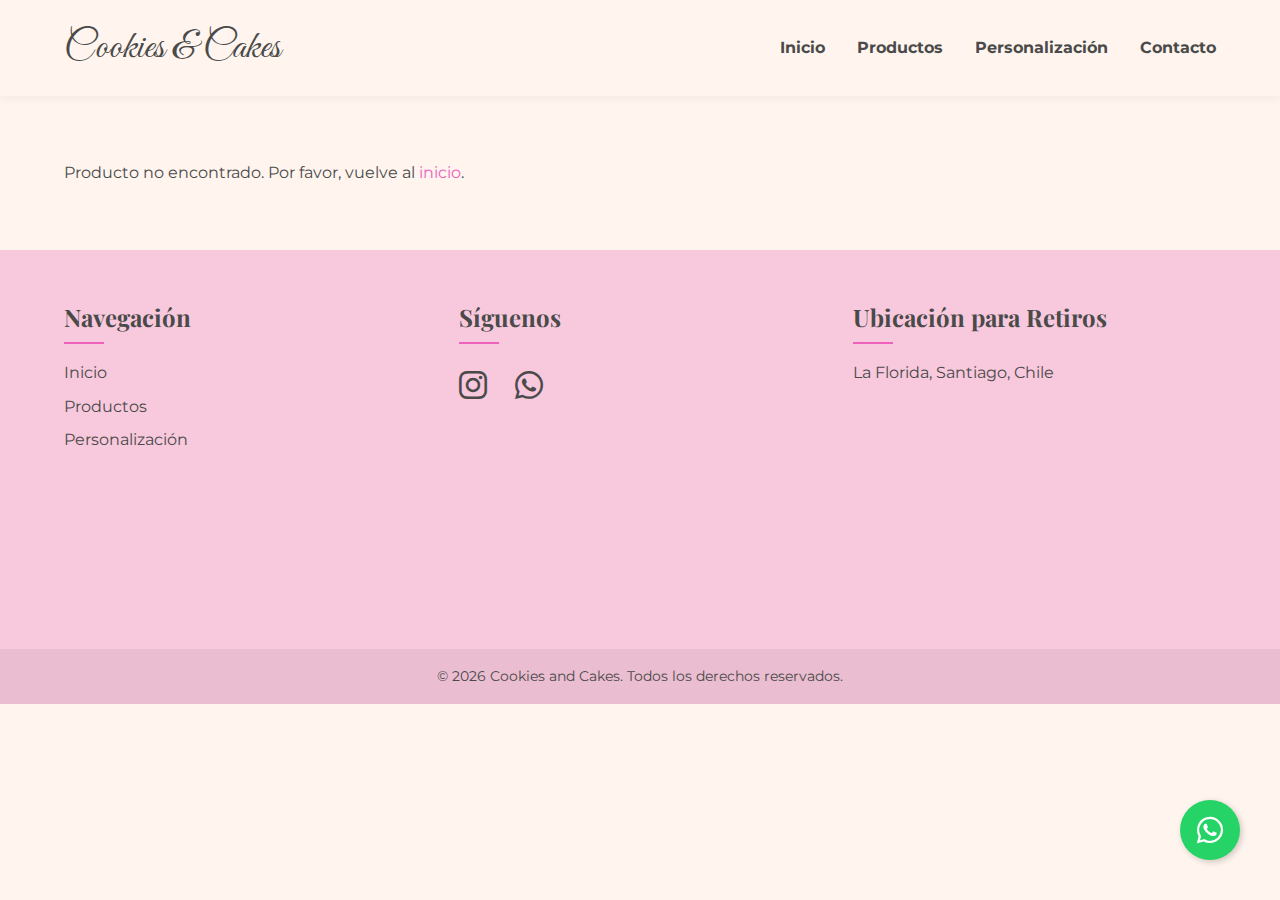
<file: detalles.html>
<!DOCTYPE html>
<html lang="es">
<head>
    <meta charset="UTF-8">
    <meta name="viewport" content="width=device-width, initial-scale=1.0">
    <!-- El título será establecido por JavaScript -->
    <title>Detalles del Producto - Cookies and Cakes</title>
    <!-- Google Fonts -->
    <link rel="preconnect" href="https://fonts.googleapis.com">
    <link rel="preconnect" href="https://fonts.gstatic.com" crossorigin>
    <link href="https://fonts.googleapis.com/css2?family=Playfair+Display:wght@700&family=Montserrat:wght@400;700&family=Great+Vibes&display=swap" rel="stylesheet">
    <!-- Font Awesome for Icons -->
    <link rel="stylesheet" href="https://cdnjs.cloudflare.com/ajax/libs/font-awesome/6.5.1/css/all.min.css">
    <!-- Stylesheet -->
    <link rel="stylesheet" href="style.css">
</head>
<body>

    <!-- Header Section -->
    <header class="main-header">
        <div class="header-container">
            <a href="index.html" class="logo">Cookies &amp; Cakes</a>
            <nav class="main-nav">
                <button class="hamburger-menu" id="hamburger-menu" aria-label="Toggle menu">
                    <i class="fas fa-bars"></i>
                </button>
                <ul id="nav-links">
                    <li><a href="index.html">Inicio</a></li>
                    <li><a href="index.html#productos">Productos</a></li>
                    <li><a href="personalization.html">Personalización</a></li>
                    <li><a href="#contacto">Contacto</a></li>
                </ul>
            </nav>
        </div>
    </header>

    <!-- Product Detail Section -->
    <main id="product-detail-container" class="container product-detail-page">
        <!-- El contenido del producto se cargará aquí desde JavaScript -->
        <p>Cargando detalles del producto...</p>
    </main>

    <!-- Footer Section -->
    <footer id="contacto" class="main-footer-section">
        <div class="footer-container">
            <div class="footer-column">
                <h4>Navegación</h4>
                <ul>
                    <li><a href="index.html">Inicio</a></li>
                    <li><a href="index.html#productos">Productos</a></li>
                    <li><a href="personalization.html">Personalización</a></li>
                </ul>
            </div>
            <div class="footer-column">
                <h4>Síguenos</h4>
                <div class="social-media">
                    <a href="https://www.instagram.com/c_y_c_cookies_and_cakes/" target="_blank" aria-label="Instagram"><i class="fab fa-instagram"></i></a>
                    <a href="https://wa.me/56961961556" target="_blank" aria-label="WhatsApp"><i class="fab fa-whatsapp"></i></a>
                </div>
            </div>
            <div class="footer-column map-container">
                <h4>Ubicación para Retiros</h4>
                <p>La Florida, Santiago, Chile</p>
                <iframe src="https://www.google.com/maps/embed?pb=!1m18!1m12!1m3!1d53225.9772345856!2d-70.61834383125!3d-33.513599999999995!2m3!1f0!2f0!3f0!3m2!1i1024!2i768!4f13.1!3m3!1m2!1s0x9662d007a34965c7%3A0x889856d3b37996a0!2sLa%20Florida%2C%20Regi%C3%B3n%20Metropolitana!5e0!3m2!1ses-419!2scl!4v1718155099513!5m2!1ses-419!2scl" width="100%" height="200" style="border:0;" allowfullscreen="" loading="lazy" referrerpolicy="no-referrer-when-downgrade"></iframe>
            </div>
        </div>
        <div class="copyright">
            <p>&copy; <span id="currentYear"></span> Cookies and Cakes. Todos los derechos reservados.</p>
        </div>
    </footer>

    <!-- WhatsApp Float Button -->
    <a href="https://wa.me/56961961556?text=Hola%20Cookies%20and%20Cakes!%20Tengo%20una%20consulta." class="whatsapp-float" target="_blank" aria-label="Chatea con nosotros en WhatsApp">
        <i class="fab fa-whatsapp"></i>
    </a>
    
    <!-- JavaScript -->
    <script src="script.js"></script>
</body>
</html>
</file>
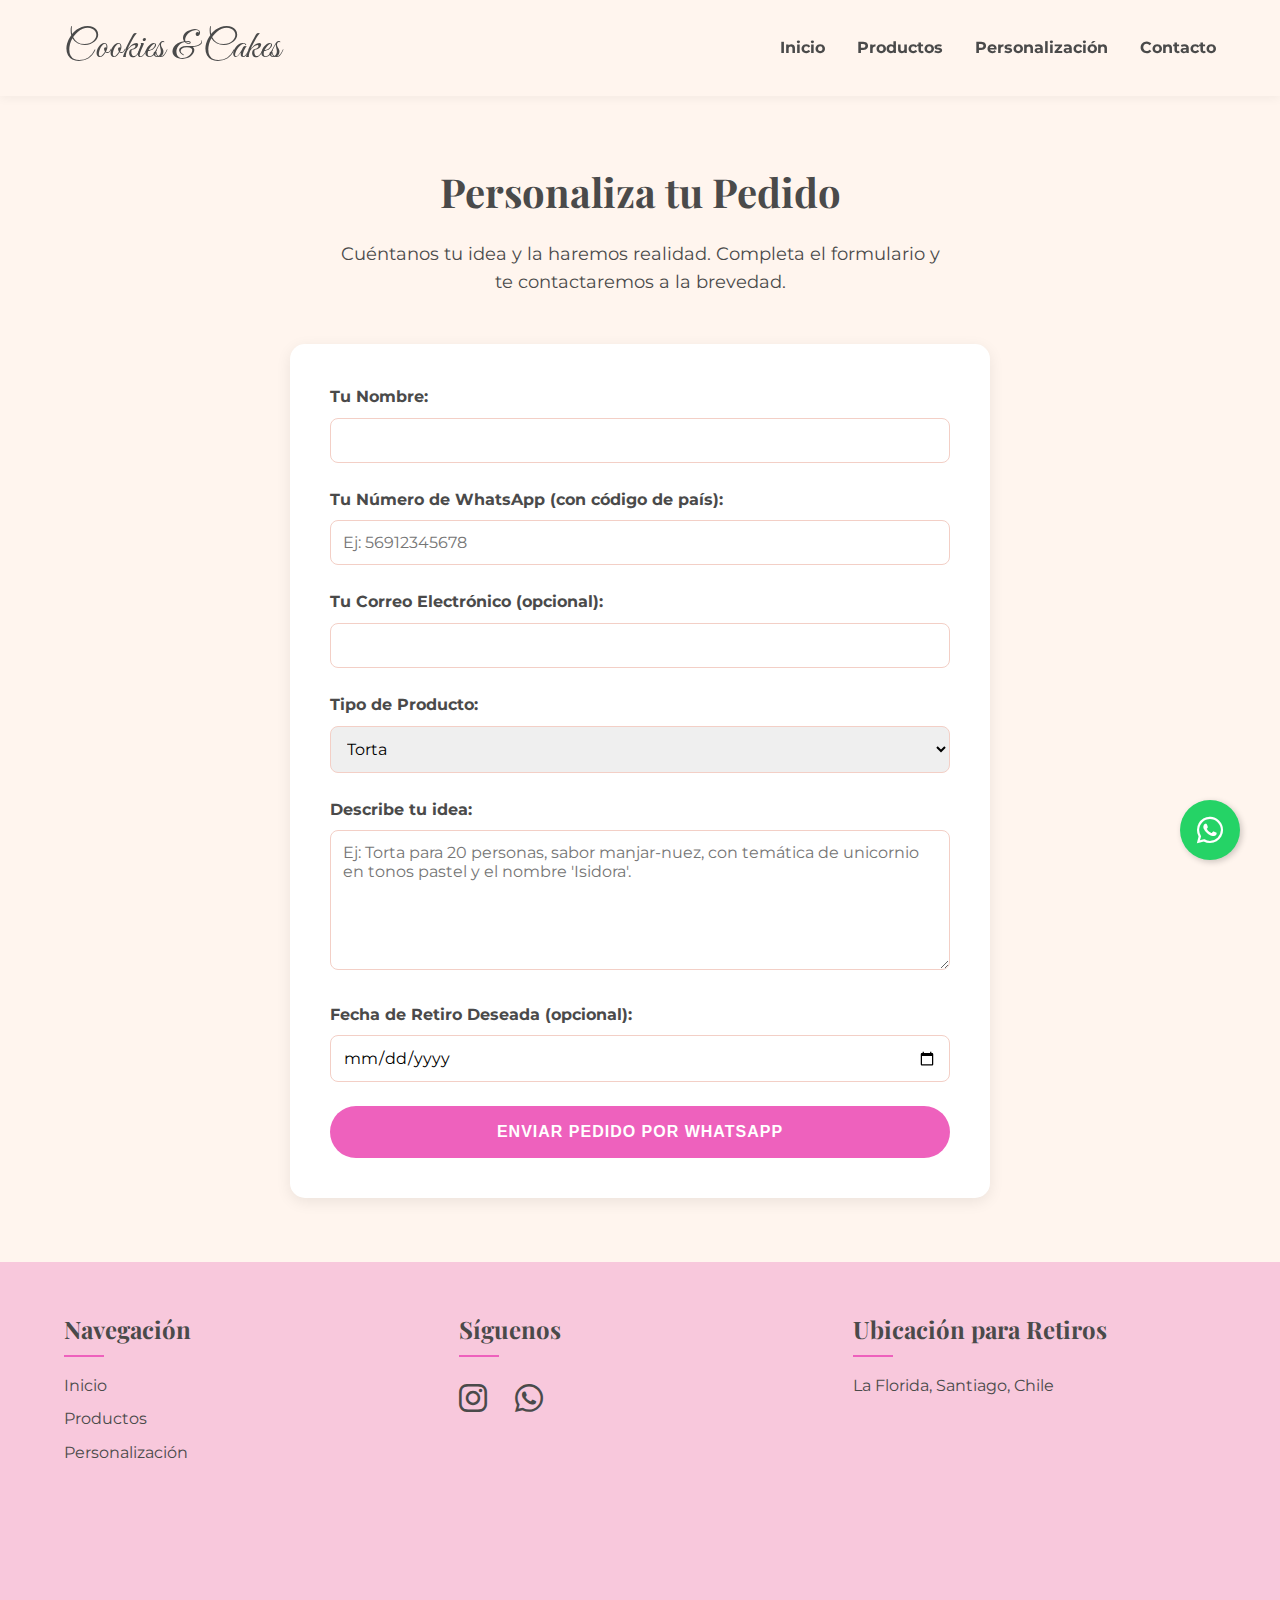
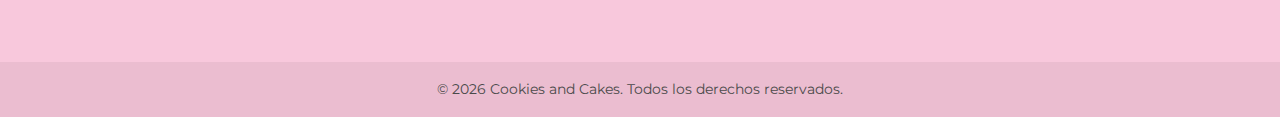
<file: Personalization.html>
<!DOCTYPE html>
<html lang="es">
<head>
    <meta charset="UTF-8">
    <meta name="viewport" content="width=device-width, initial-scale=1.0">
    <title>Personaliza tu Pedido - Cookies and Cakes</title>
    <!-- Google Fonts -->
    <link rel="preconnect" href="https://fonts.googleapis.com">
    <link rel="preconnect" href="https://fonts.gstatic.com" crossorigin>
    <link href="https://fonts.googleapis.com/css2?family=Playfair+Display:wght@700&family=Montserrat:wght@400;700&family=Great+Vibes&display=swap" rel="stylesheet">
    <!-- Font Awesome for Icons -->
    <link rel="stylesheet" href="https://cdnjs.cloudflare.com/ajax/libs/font-awesome/6.5.1/css/all.min.css">
    <!-- Stylesheet -->
    <link rel="stylesheet" href="style.css">
</head>
<body>

    <!-- Header Section -->
    <header class="main-header">
        <div class="header-container">
            <a href="index.html" class="logo">Cookies &amp; Cakes</a>
            <nav class="main-nav">
                <button class="hamburger-menu" id="hamburger-menu" aria-label="Toggle menu">
                    <i class="fas fa-bars"></i>
                </button>
                <ul id="nav-links">
                    <li><a href="index.html">Inicio</a></li>
                    <li><a href="index.html#productos">Productos</a></li>
                    <li><a href="personalization.html">Personalización</a></li>
                    <li><a href="#contacto">Contacto</a></li>
                </ul>
            </nav>
        </div>
    </header>

    <!-- Customization Form Section -->
    <main class="container">
        <h2 class="section-title">Personaliza tu Pedido</h2>
        <p class="section-subtitle">Cuéntanos tu idea y la haremos realidad. Completa el formulario y te contactaremos a la brevedad.</p>
        
        <form id="customOrderForm" class="custom-form">
            <div class="form-group">
                <label for="name">Tu Nombre:</label>
                <input type="text" id="name" name="name" required>
            </div>
            <div class="form-group">
                <label for="whatsappPhone">Tu Número de WhatsApp (con código de país):</label>
                <input type="tel" id="whatsappPhone" name="whatsappPhone" required placeholder="Ej: 56912345678">
            </div>
            <div class="form-group">
                <label for="email">Tu Correo Electrónico (opcional):</label>
                <input type="email" id="email" name="email">
            </div>
            <div class="form-group">
                <label for="productType">Tipo de Producto:</label>
                <select id="productType" name="productType">
                    <option value="Torta">Torta</option>
                    <option value="Galletas">Galletas</option>
                    <option value="Cupcakes">Cupcakes</option>
                    <option value="Otro">Otro (especificar abajo)</option>
                </select>
            </div>
            <div class="form-group">
                <label for="customDetails">Describe tu idea:</label>
                <textarea id="customDetails" name="customDetails" rows="6" required placeholder="Ej: Torta para 20 personas, sabor manjar-nuez, con temática de unicornio en tonos pastel y el nombre 'Isidora'."></textarea>
            </div>
            <div class="form-group">
                <label for="pickupDate">Fecha de Retiro Deseada (opcional):</label>
                <input type="date" id="pickupDate" name="pickupDate">
            </div>
            <button type="button" class="btn btn-primary" onclick="sendOrderToWhatsApp()">Enviar Pedido por WhatsApp</button>
        </form>
    </main>

    <!-- Footer Section -->
    <footer id="contacto" class="main-footer-section">
        <div class="footer-container">
            <div class="footer-column">
                <h4>Navegación</h4>
                <ul>
                    <li><a href="index.html">Inicio</a></li>
                    <li><a href="index.html#productos">Productos</a></li>
                    <li><a href="personalization.html">Personalización</a></li>
                </ul>
            </div>
            <div class="footer-column">
                <h4>Síguenos</h4>
                <div class="social-media">
                    <a href="https://www.instagram.com/c_y_c_cookies_and_cakes/" target="_blank" aria-label="Instagram"><i class="fab fa-instagram"></i></a>
                    <a href="https://wa.me/56912345678" target="_blank" aria-label="WhatsApp"><i class="fab fa-whatsapp"></i></a>
                </div>
            </div>
            <div class="footer-column map-container">
                 <h4>Ubicación para Retiros</h4>
                <p>La Florida, Santiago, Chile</p>
                <!-- Replace with your actual Google Maps embed code -->
                <iframe src="https://www.google.com/maps/embed?pb=!1m18!1m12!1m3!1d53225.9772345856!2d-70.61834383125!3d-33.513599999999995!2m3!1f0!2f0!3f0!3m2!1i1024!2i768!4f13.1!3m3!1m2!1s0x9662d007a34965c7%3A0x889856d3b37996a0!2sLa%20Florida%2C%20Regi%C3%B3n%20Metropolitana!5e0!3m2!1ses-419!2scl!4v1718155099513!5m2!1ses-419!2scl" width="100%" height="200" style="border:0;" allowfullscreen="" loading="lazy" referrerpolicy="no-referrer-when-downgrade"></iframe>
            </div>
        </div>
        <div class="copyright">
            <p>&copy; <span id="currentYear"></span> Cookies and Cakes. Todos los derechos reservados.</p>
        </div>
    </footer>

    <!-- WhatsApp Float Button -->
    <a href="https://wa.me/56912345678?text=Hola%20Cookies%20and%20Cakes!%20Tengo%20una%20consulta." class="whatsapp-float" target="_blank" aria-label="Chatea con nosotros en WhatsApp">
        <i class="fab fa-whatsapp"></i>
    </a>

    <!-- JavaScript -->
    <script src="script.js"></script>
</body>
</html>
</file>
<file: style.css>
/* --- Global Styles & Variables --- */
:root {
    --white-pastel: #FFF5EE; /* Seashell */
    --pink-pastel: #F8C8DC;
    --pink-accent: #EE61BD;
    --text-dark: #4A4A4A;
    --text-light: #FFFFFF;
    --border-light: #F3CFC6;
    --font-headings: 'Playfair Display', serif;
    --font-body: 'Montserrat', sans-serif;
    --font-logo: 'Great Vibes', cursive;
    --shadow: 0 4px 15px rgba(0, 0, 0, 0.08);
}

* {
    box-sizing: border-box;
    margin: 0;
    padding: 0;
}

body {
    font-family: var(--font-body);
    color: var(--text-dark);
    background-color: var(--white-pastel);
    line-height: 1.6;
}

.container {
    width: 90%;
    max-width: 1200px;
    margin: 0 auto;
    padding: 4rem 0;
}

img {
    max-width: 100%;
    display: block;
}

a {
    text-decoration: none;
    color: var(--pink-accent);
    transition: color 0.3s ease;
}

a:hover {
    color: var(--text-dark);
}

.section-title {
    font-family: var(--font-headings);
    font-size: 2.5rem;
    text-align: center;
    margin-bottom: 1rem;
    color: var(--text-dark);
}

.section-subtitle {
    text-align: center;
    font-size: 1.1rem;
    margin-bottom: 3rem;
    max-width: 600px;
    margin-left: auto;
    margin-right: auto;
}

.btn {
    display: inline-block;
    padding: 12px 28px;
    border-radius: 50px;
    font-weight: 700;
    text-transform: uppercase;
    letter-spacing: 1px;
    font-size: 0.8rem;
    transition: all 0.3s ease;
    border: 2px solid transparent;
}

.btn-primary {
    background-color: var(--pink-accent);
    color: var(--text-light);
}

.btn-primary:hover {
    background-color: var(--text-light);
    color: var(--pink-accent);
    border-color: var(--pink-accent);
    transform: translateY(-2px);
    box-shadow: var(--shadow);
}

.btn-secondary {
    background-color: transparent;
    color: var(--pink-accent);
    border-color: var(--pink-accent);
}

.btn-secondary:hover {
    background-color: var(--pink-accent);
    color: var(--text-light);
}

/* --- Header & Navigation --- */
.main-header {
    background-color: var(--white-pastel);
    padding: 1rem 0;
    position: sticky;
    top: 0;
    z-index: 1000;
    box-shadow: 0 2px 10px rgba(0, 0, 0, 0.05);
}

.header-container {
    width: 90%;
    max-width: 1200px;
    margin: 0 auto;
    display: flex;
    justify-content: space-between;
    align-items: center;
}

.logo {
    font-family: var(--font-logo);
    font-size: 2.5rem;
    color: var(--text-dark);
}

.main-nav ul {
    list-style: none;
    display: flex;
    gap: 2rem;
}

.main-nav a {
    color: var(--text-dark);
    font-weight: 700;
    padding-bottom: 5px;
    position: relative;
}

.main-nav a::after {
    content: '';
    position: absolute;
    bottom: 0;
    left: 0;
    width: 0;
    height: 2px;
    background-color: var(--pink-accent);
    transition: width 0.3s ease;
}

.main-nav a:hover::after {
    width: 100%;
}

.hamburger-menu {
    display: none;
    background: none;
    border: none;
    font-size: 1.5rem;
    color: var(--text-dark);
    cursor: pointer;
}

/* --- Hero Section --- */
.hero {
    background-image: linear-gradient(rgba(255, 245, 238, 0.8), rgba(255, 245, 238, 0.8)), url('https://placehold.co/1200x600/f3cfc6/ffffff?text=Delicias+Horneadas');
    background-size: cover;
    background-position: center;
    height: 70vh;
    display: flex;
    justify-content: center;
    align-items: center;
    text-align: center;
    padding: 0 5%;
}

.hero-content {
    animation: fadeIn 1.5s ease-in-out;
}

@keyframes fadeIn {
    from { opacity: 0; transform: translateY(20px); }
    to { opacity: 1; transform: translateY(0); }
}

.hero-title {
    font-family: var(--font-headings);
    font-size: 3.5rem;
    color: var(--text-dark);
}

.hero-subtitle {
    font-size: 1.2rem;
    margin: 1rem 0 2rem;
}

/* --- Product Grid --- */
.product-grid {
    display: grid;
    grid-template-columns: repeat(auto-fit, minmax(280px, 1fr));
    gap: 2rem;
}

.product-card {
    background-color: #fff;
    border-radius: 15px;
    overflow: hidden;
    box-shadow: var(--shadow);
    transition: transform 0.3s ease, box-shadow 0.3s ease;
    display: flex;
    flex-direction: column;
}

.product-card:hover {
    transform: translateY(-10px);
    box-shadow: 0 8px 25px rgba(0, 0, 0, 0.12);
}

.product-image-container img {
    width: 100%;
    height: 280px;
    object-fit: cover;
}

.product-info {
    padding: 1.5rem;
    text-align: center;
    flex-grow: 1;
    display: flex;
    flex-direction: column;
    justify-content: space-between;
}

.product-name {
    font-family: var(--font-headings);
    font-size: 1.5rem;
    margin-bottom: 0.5rem;
}

.product-price {
    font-size: 1.2rem;
    font-weight: 700;
    color: var(--pink-accent);
    margin-bottom: 1.5rem;
}

/* --- Customization Form --- */
.custom-form {
    max-width: 700px;
    margin: 0 auto;
    background: #fff;
    padding: 2.5rem;
    border-radius: 15px;
    box-shadow: var(--shadow);
}

.form-group {
    margin-bottom: 1.5rem;
}

.form-group label {
    display: block;
    margin-bottom: 0.5rem;
    font-weight: 700;
}

.form-group input,
.form-group textarea,
.form-group select {
    width: 100%;
    padding: 12px;
    border: 1px solid var(--border-light);
    border-radius: 8px;
    font-family: var(--font-body);
    font-size: 1rem;
    transition: border-color 0.3s, box-shadow 0.3s;
}

.form-group input:focus,
.form-group textarea:focus,
.form-group select:focus {
    outline: none;
    border-color: var(--pink-accent);
    box-shadow: 0 0 0 3px rgba(238, 97, 189, 0.2);
}

.custom-form button {
    width: 100%;
    padding: 15px;
    font-size: 1rem;
}

/* --- Footer --- */
.main-footer-section {
    background-color: var(--pink-pastel);
    color: var(--text-dark);
    padding-top: 3rem;
}

.footer-container {
    display: flex;
    flex-wrap: wrap;
    justify-content: space-between;
    gap: 2rem;
    width: 90%;
    max-width: 1200px;
    margin: 0 auto;
    padding-bottom: 3rem;
}

.footer-column {
    flex: 1;
    min-width: 250px;
}

.footer-column h4 {
    font-family: var(--font-headings);
    font-size: 1.5rem;
    margin-bottom: 1rem;
    position: relative;
    padding-bottom: 0.5rem;
}
.footer-column h4::after {
    content: '';
    position: absolute;
    left: 0;
    bottom: 0;
    width: 40px;
    height: 2px;
    background: var(--pink-accent);
}

.footer-column ul {
    list-style: none;
}

.footer-column li {
    margin-bottom: 0.5rem;
}

.footer-column a, .footer-column p {
    color: var(--text-dark);
}

.social-media a {
    font-size: 2rem;
    margin-right: 1.5rem;
}

.map-container iframe {
    border-radius: 10px;
    margin-top: 0.5rem;
}

.copyright {
    text-align: center;
    padding: 1rem 0;
    background-color: rgba(0,0,0,0.05);
    font-size: 0.9rem;
}

/* --- WhatsApp Float Button --- */
.whatsapp-float {
    position: fixed;
    width: 60px;
    height: 60px;
    bottom: 40px;
    right: 40px;
    background-color: #25D366;
    color: #FFF;
    border-radius: 50px;
    text-align: center;
    font-size: 30px;
    box-shadow: 2px 2px 6px rgba(0,0,0,0.2);
    z-index: 100;
    display: flex;
    justify-content: center;
    align-items: center;
    transition: transform 0.3s;
}

.whatsapp-float:hover {
    transform: scale(1.1);
}

/* --- Responsive Design --- */
@media (max-width: 768px) {
    .section-title, .hero-title {
        font-size: 2rem;
    }
    .hamburger-menu {
        display: block;
    }
    .main-nav ul {
        display: none;
        flex-direction: column;
        position: absolute;
        top: 100%;
        left: 0;
        width: 100%;
        background-color: var(--white-pastel);
        padding: 1rem 0;
        box-shadow: 0 4px 10px rgba(0,0,0,0.1);
    }
    .main-nav ul.active {
        display: flex;
    }
    .main-nav li {
        text-align: center;
        padding: 0.5rem 0;
    }
    .footer-container {
        flex-direction: column;
        text-align: center;
    }
    .footer-column h4::after {
        left: 50%;
        transform: translateX(-50%);
    }
    .social-media {
        margin-top: 1rem;
    }
}
</file>
